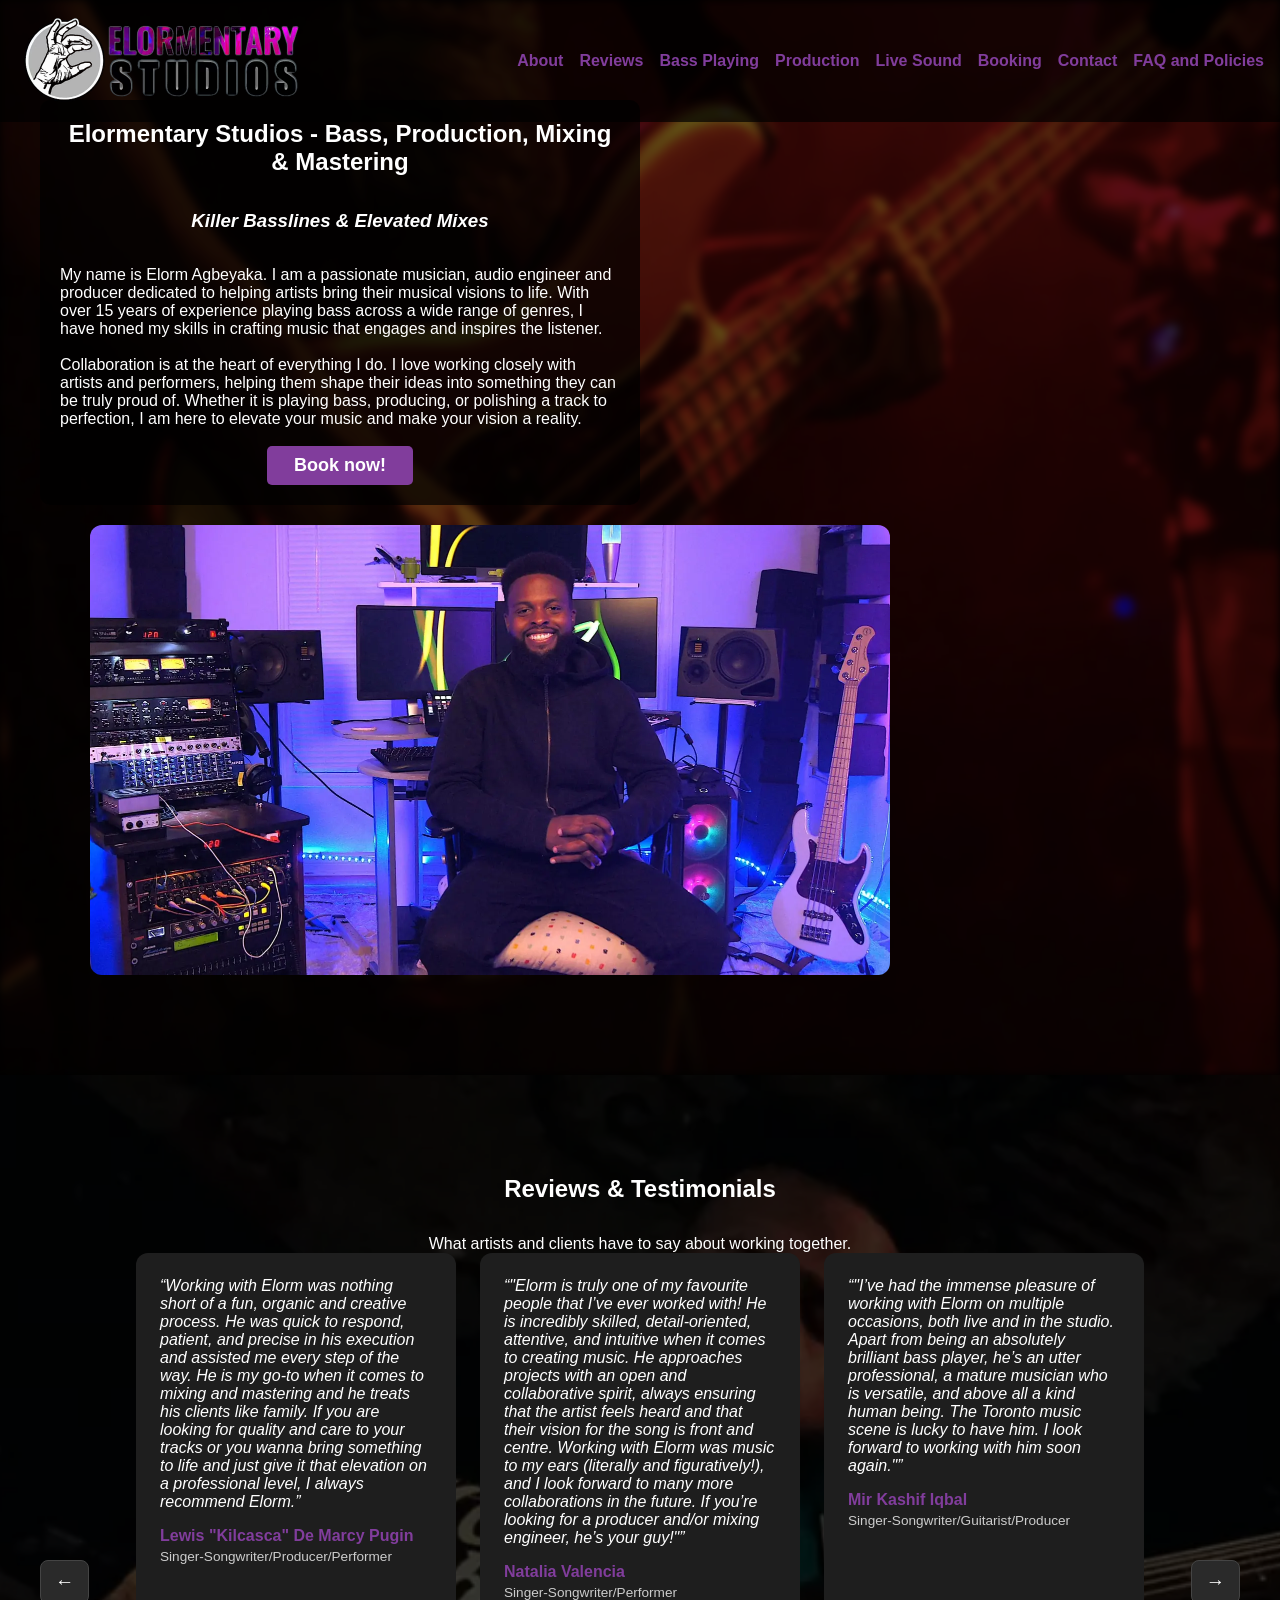
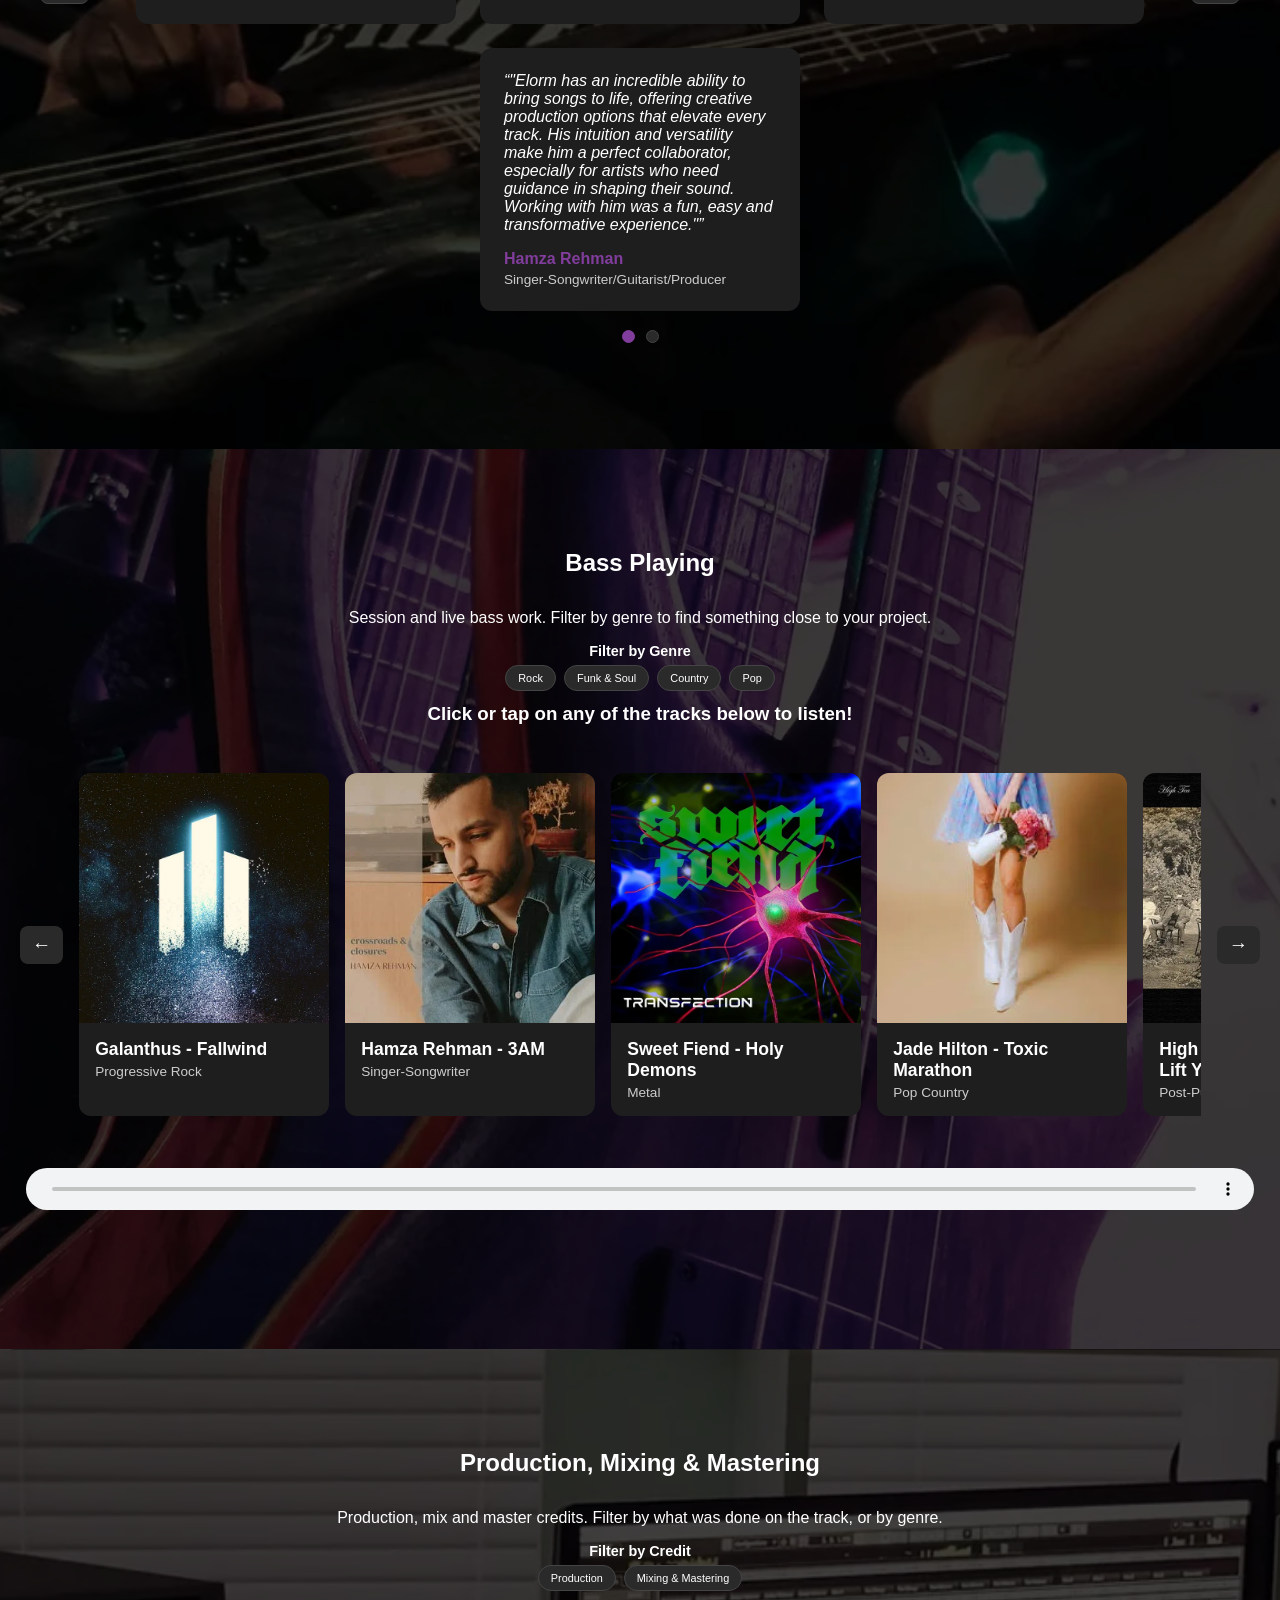
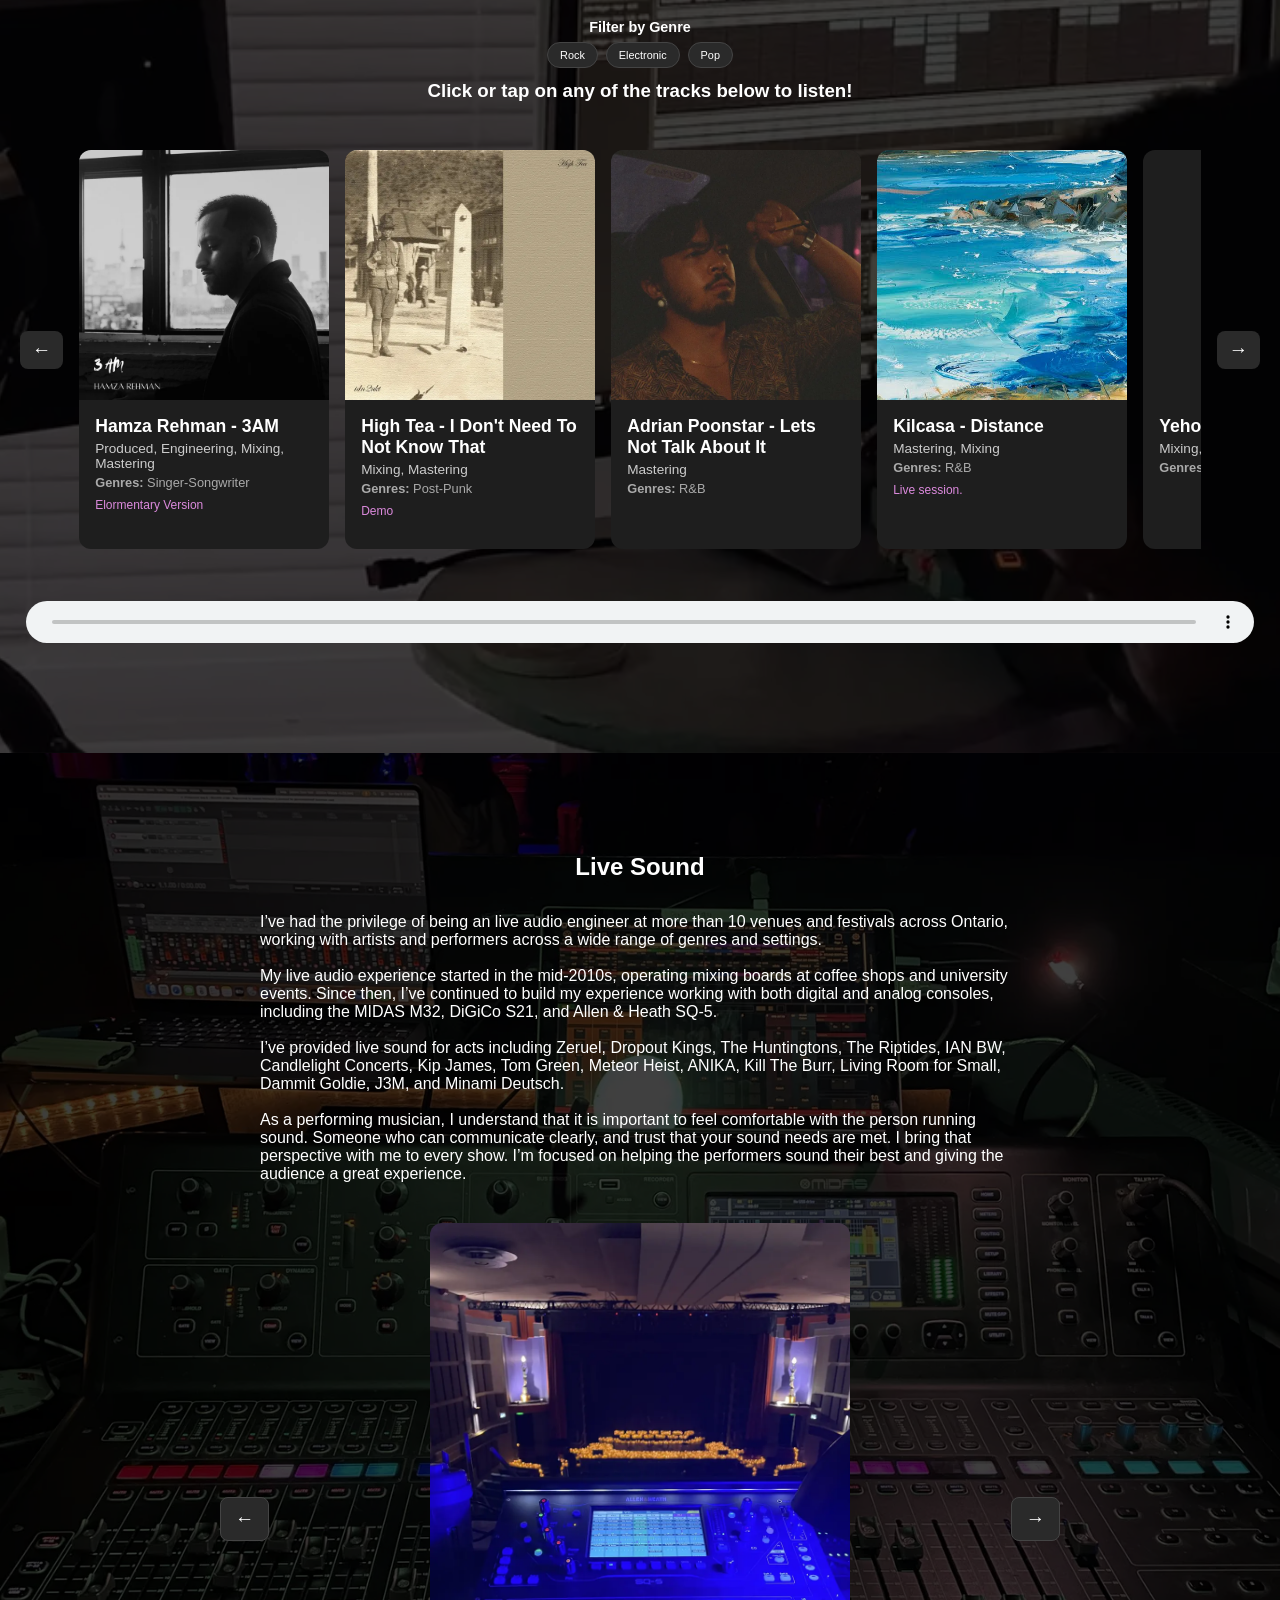
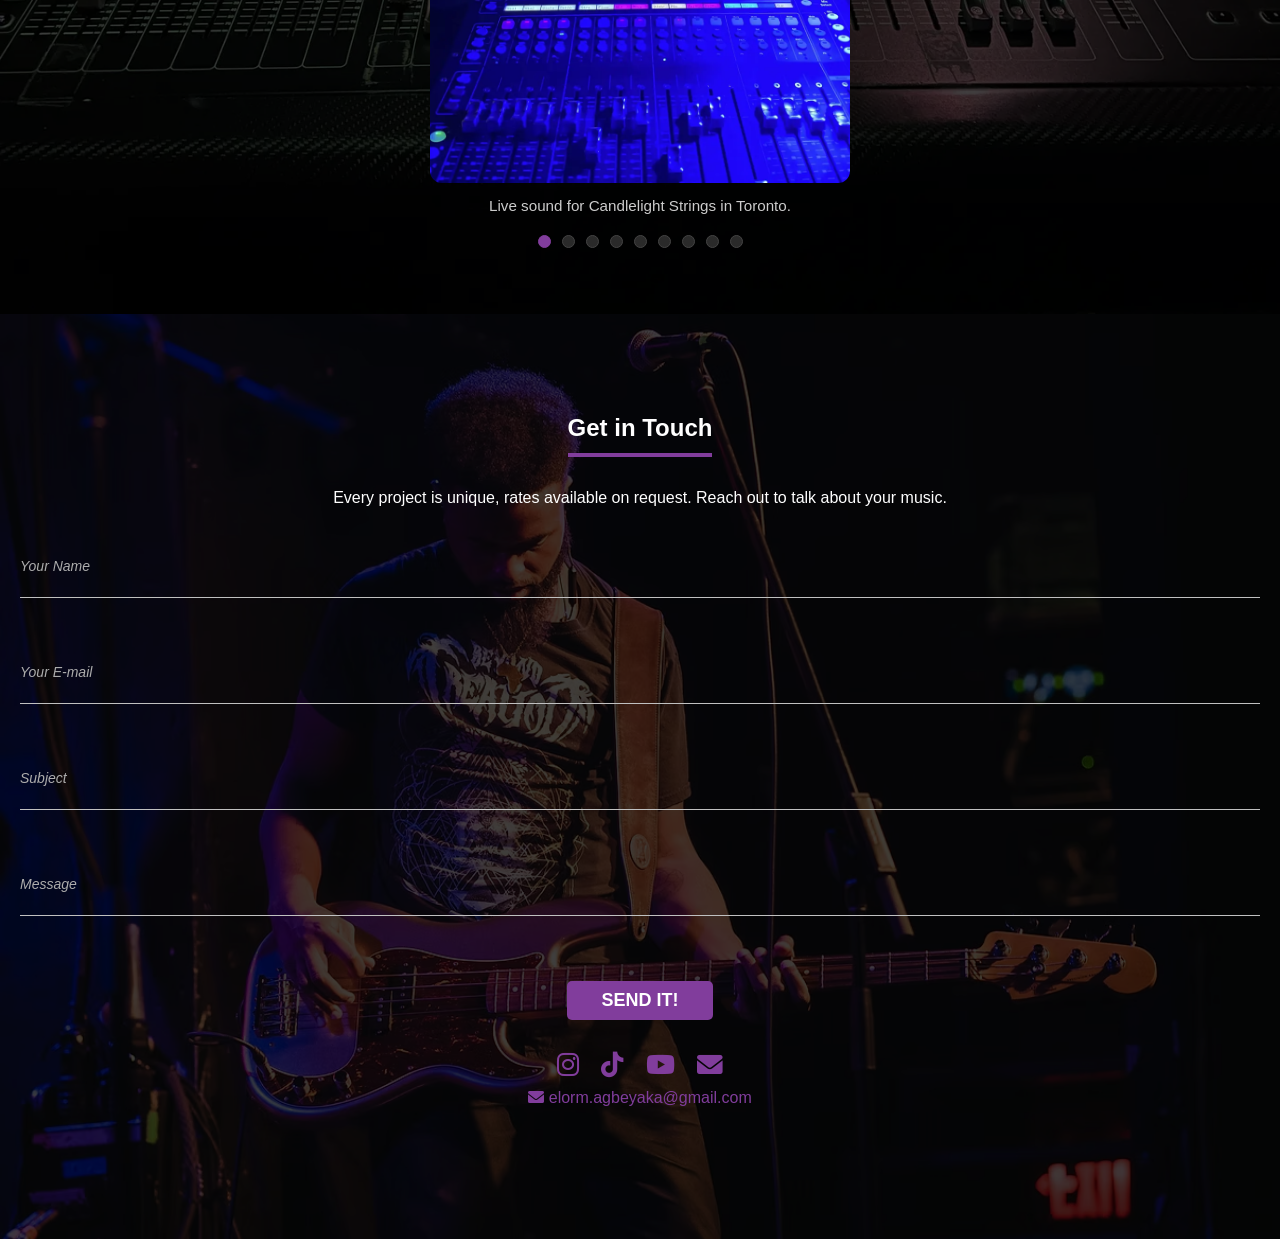
<file: index.html>
<!DOCTYPE html>
<!-- GENERATED FILE — do not edit by hand. Edit _src/content.json or _src/templates/index.html and rebuild with the site editor. -->
<html lang="en">
<head>
  <!-- Google tag (gtag.js) — only downloaded once an analytics id is set in the editor -->
  <script>
    window.dataLayer = window.dataLayer || [];
    function gtag(){dataLayer.push(arguments);}
    (function (id) {
      if (!id) return;
      var s = document.createElement('script');
      s.async = true;
      s.src = 'https://www.googletagmanager.com/gtag/js?id=' + id;
      document.head.appendChild(s);
      gtag('js', new Date());
      gtag('config', id);
    })('');
  </script>
  <meta charset="UTF-8" />
  <meta name="viewport" content="width=device-width, initial-scale=1.0" />
  <title>Elormentary Studios | Bass Player Mixing Mastering Producer</title>
  <meta name="keywords" content="session bassist, bass player, remote bass sessions, music production, mixing, mastering, audio engineering" />
  <meta name="author" content="Elormentary Studios" />
  <link rel="stylesheet" href="style.css" />

  <link rel="icon" type="image/svg+xml" href="img/favicon.svg">
  <link rel="apple-touch-icon" sizes="180x180" href="img/touch.png">
  <!-- Icon font loads without blocking the first paint (media swaps to "all" once fetched) -->
  <link rel="preconnect" href="https://cdnjs.cloudflare.com">
  <link rel="stylesheet" href="https://cdnjs.cloudflare.com/ajax/libs/font-awesome/6.0.0-beta3/css/all.min.css" media="print" onload="this.media='all'"/>
  <noscript><link rel="stylesheet" href="https://cdnjs.cloudflare.com/ajax/libs/font-awesome/6.0.0-beta3/css/all.min.css"/></noscript>

  <script type="application/ld+json">
    {
      "@context": "https://schema.org",
      "@type": "Person",
      "name": "Elormentary Studios",
      "url": "https://elormentary.github.io",
      "image": "",
      "jobTitle": "Session Bassist, Producer & Mixing Engineer",
      "sameAs": [
        "https://elormentary.github.io",
        "https://instagram.com/elormentary",
        "https://www.tiktok.com/@elormentary",
        "https://www.youtube.com/channel/UCXdYWOsve9eDr9uOCWJjUAA",
        "mailto:elorm.agbeyaka@gmail.com"
      ]
    }
  </script>
  <meta name="description" content="Placeholder search description - session bass playing plus production, mixing and mastering services. Replace this in the editor's SEO section (~155 characters works best).">
  <meta property="og:title" content="Elormentary Studios - Session Bass, Production, Mixing & Mastering" />
  <meta property="og:description" content="Session bass playing plus production, mixing and mastering work. Listen to samples and get in touch!" />
  <meta property="og:image" content="" />
  <meta property="og:url" content="https://elormentary.github.io" />
  <meta property="og:type" content="website" />
  <meta name="twitter:card" content="summary_large_image" />
  <meta name="twitter:title" content="Elormentary Studios - Session Bass & Production" />
  <meta name="twitter:description" content="Session bass playing plus production, mixing and mastering work. Hear samples and get in touch." />
  <meta name="twitter:image" content="" />
</head>
<body>
  <header>
    <div class="logo" data-logo-video="img/intro/elormentary_animatedtext_transparent.webm" style="--logo-height: 90px"><img src="img/intro/logo.svg" alt="Elormentary Studios logo"></div>
    <div class="menu-toggle" onclick="toggleMenu()">
      <i class="fas fa-bars"></i>
    </div>
    <nav id="navbar">
      <a href="#about">About</a>
      <a href="#reviews">Reviews</a>
      <a href="#bass">Bass Playing</a>
      <a href="#production">Production</a>
      <a href="#live-sound">Live Sound</a>
      <a href="booking">Booking</a>
      <a href="#contact">Contact</a>
      <a href="faq">FAQ and Policies</a>
    </nav>
  </header>

  <section id="about" class="intro">

    <div class="carousel" data-backdrop="img/intro/IMG_0129.webp"></div>

    <div class="content">
      <h1>Elormentary Studios - Bass, Production, Mixing & Mastering</h1>
      <br>
      <p class="tagline">Killer Basslines & Elevated Mixes</p>
      <br>
      <p>
      My name is Elorm Agbeyaka. I am a passionate musician, audio engineer and producer dedicated to helping artists bring their musical visions to life. With over 15 years of experience playing bass across a wide range of genres, I have honed my skills in crafting music that engages and inspires the listener. 
      </p>
      <br>
      <p>
      Collaboration is at the heart of everything I do. I love working closely with artists and performers, helping them shape their ideas into something they can be truly proud of. Whether it is playing bass, producing, or polishing a track to perfection, I am here to elevate your music and make your vision a reality.
      </p>
      <br>


<button onclick="window.location.href='booking'" class="site-btn"> Book now! </button>
</div>

    <img src="img/intro/headshot.webp" alt="Elormentary Studios headshot" loading="lazy">

  </section>

  <section id="featured-video" data-video-id="">
    <h2>Watch</h2>
    <div class="video-embed">
      <iframe title="Featured video" allow="accelerometer; autoplay; clipboard-write; encrypted-media; gyroscope; picture-in-picture" allowfullscreen></iframe>
    </div>
    <p class="video-caption">Placeholder caption for the featured video.</p>
  </section>


  <section id="reviews" data-backdrop="img/intro/backdropA.webp" data-per-page="6" data-per-page-mobile="2" data-autoplay-seconds="8">
    <h2>Reviews & Testimonials</h2>
    <p style="text-align: center;">What artists and clients have to say about working together.</p>
    <div class="reviews-grid">
      <div class="review-card">
        <p class="review-quote">“Working with Elorm was nothing short of a fun, organic and creative process. He was quick to respond, patient, and precise in his execution and assisted me every step of the way. He is my go-to when it comes to mixing and mastering and he treats his clients like family. If you are looking for quality and care to your tracks or you wanna bring something to life and just give it that elevation on a professional level, I always recommend Elorm.”</p>
        <p class="review-name">Lewis "Kilcasca" De Marcy Pugin</p>
        <p class="review-context">Singer-Songwriter/Producer/Performer</p>
      </div>
      <div class="review-card">
        <p class="review-quote">“"Elorm is truly one of my favourite people that I’ve ever worked with! He is incredibly skilled, detail-oriented, attentive, and intuitive when it comes to creating music. He approaches projects with an open and collaborative spirit, always ensuring that the artist feels heard and that their vision for the song is front and centre. Working with Elorm was music to my ears (literally and figuratively!), and I look forward to many more collaborations in the future. If you’re looking for a producer and/or mixing engineer, he’s your guy!"”</p>
        <p class="review-name">Natalia Valencia</p>
        <p class="review-context">Singer-Songwriter/Performer</p>
      </div>
      <div class="review-card">
        <p class="review-quote">“"I’ve had the immense pleasure of working with Elorm on multiple occasions, both live and in the studio. Apart from being an absolutely brilliant bass player, he’s an utter professional, a mature musician who is versatile, and above all a kind human being. The Toronto music scene is lucky to have him. I look forward to working with him soon again."”</p>
        <p class="review-name">Mir Kashif Iqbal</p>
        <p class="review-context">Singer-Songwriter/Guitarist/Producer</p>
      </div>
      <div class="review-card">
        <p class="review-quote">“"Elorm has an incredible ability to bring songs to life, offering creative production options that elevate every track. His intuition and versatility make him a perfect collaborator, especially for artists who need guidance in shaping their sound. Working with him was a fun, easy and transformative experience."”</p>
        <p class="review-name">Hamza Rehman</p>
        <p class="review-context">Singer-Songwriter/Guitarist/Producer</p>
      </div>
      <div class="review-card">
        <p class="review-quote">“"Elorm is probably one of Ontario's best bassists and all around a really great dude to work with. I've known him for many years and have done both studio recording and live work with him - he is very professional, courteous, and never fails to deliver on quality work. You won't regret it if you hire him for your next project."”</p>
        <p class="review-name">Alex McVittie (Antarctic Studios) </p>
        <p class="review-context">Engineer/Producer/Session Musician</p>
      </div>
      <div class="review-card">
        <p class="review-quote">“"Elorm is the kind of guy who shows up, cares about his craft, and enriches your sound. Having worked with him both in the studio and in live performance settings, I can promise that he delivers!"”</p>
        <p class="review-name">Michael Friedman </p>
        <p class="review-context">Drummer/Engineer/Producer/Coach</p>
      </div>
      <div class="review-card">
        <p class="review-quote">“"Elorm is literally one of the most professional and talented musicians I know! His keen ear as a composer and engineer always add a much needed personal touch to any song or mix. He's been a core part of all the music projects I've taken on in the last few years and will continue to be for years to come!"”</p>
        <p class="review-name">Matthew Leandres (Lattitude) </p>
        <p class="review-context">Singer-Songwriter/Producer/Performer</p>
      </div>
      <div class="review-card">
        <p class="review-quote">“Elorm has been an absolute pleasure to work with. He's professional and collaborative while also being really fun to be around. His ability to listen and meet the needs of a project is very refreshing. Highly recommend!”</p>
        <p class="review-name">Kelseidoscope</p>
        <p class="review-context">Singer-Songwriter/Performer</p>
      </div>
    </div>
  </section>

  <section id="bass" class="player-section" data-backdrop="img/intro/backdropC.webp">
    <h2>Bass Playing</h2>
    <p class="section-blurb">Session and live bass work. Filter by genre to find something close to your project.</p>

    <h3 class="filter-label">Filter by Genre</h3>
    <div class="filter-row genre-buttons"></div>
    <div class="sub-filter-row sub-genre-buttons"></div>

    <div class="filter-row clear-filters-wrapper"
         style="text-align: center; margin-top: 0.5rem; display: none;">
      <button class="clear-filters">Clear Filters</button>
    </div>
    <h3>Click or tap on any of the tracks below to listen!</h3>
    <div class="mobile-track-list"></div>
    <div class="track-nav-wrapper">
      <button class="scroll-btn left" aria-label="Scroll left">←</button>
      <div class="track-grid"></div>
      <button class="scroll-btn right" aria-label="Scroll right">→</button>
    </div>
    <audio class="player" controls style="width: 100%; margin-top: 30px;" controlsList="nodownload" aria-label="Audio player for bass playing tracks"></audio>
  </section>

  <section id="production" class="player-section" data-backdrop="img/intro/backdropB.webp">
    <h2>Production, Mixing & Mastering</h2>
    <p class="section-blurb">Production, mix and master credits. Filter by what was done on the track, or by genre.</p>
    <p class="section-blurb" data-credit="Production" style="display: none;">This is where ideas become reality. I am passionate about helping you bring your music to life. I can assist with songwriting, arrangements, top-lining, and handle every aspect of the recording process. Together we will craft a product that will make you proud, reflect your vision and resonate with your audience.</p>
    <p class="section-blurb" data-credit="Produced" style="display: none;">This is where ideas become reality. I am passionate about helping you bring your music to life. I can assist with songwriting, arrangements, top-lining, and handle every aspect of the recording process. Together we will craft a product that will make you proud, reflect your vision and resonate with your audience.</p>
    <p class="section-blurb" data-credit="Mixing" style="display: none;">I believe that every track has a story, and my job is to help your stories stand out. I bring balance, depth, and clarity to your music, while highlighting the nuances that make it unique. I will make sure every element of your song fits perfectly, delivering the vibes and intentions of your music.</p>
    <p class="section-blurb" data-credit="Mastering" style="display: none;">Mastering is the final step in making your music shine. This is where tracks gain that extra polish, ensuring they sound balanced, clear, and professional on any system. The goal here is to bring out the best in your music, staying true to your artistic intent and sounding commercially competitive. Whether you need a single track or a full album mastered, I focus on achieving loudness, clarity, and cohesion without losing the distinct characteristics of your music.</p>


    <h3 class="filter-label">Filter by Credit</h3>
    <div class="filter-row credit-buttons"></div>
    <div class="sub-filter-row sub-credit-buttons"></div>

    <h3 class="filter-label">Filter by Genre</h3>
    <div class="filter-row genre-buttons"></div>
    <div class="sub-filter-row sub-genre-buttons"></div>

    <div class="filter-row clear-filters-wrapper"
         style="text-align: center; margin-top: 0.5rem; display: none;">
      <button class="clear-filters">Clear Filters</button>
    </div>
    <h3>Click or tap on any of the tracks below to listen!</h3>
    <div class="mobile-track-list"></div>
    <div class="track-nav-wrapper">
      <button class="scroll-btn left" aria-label="Scroll left">←</button>
      <div class="track-grid"></div>
      <button class="scroll-btn right" aria-label="Scroll right">→</button>
    </div>
    <audio class="player" controls style="width: 100%; margin-top: 30px;" controlsList="nodownload" aria-label="Audio player for production, mixing and mastering tracks"></audio>
  </section>

  <section id="live-sound" data-backdrop="img/intro/IMG_5257.webp" data-autoplay-seconds="6">
    <h2>Live Sound</h2>
    <p class="section-blurb">I’ve had the privilege of being an live audio engineer at more than 10 venues and festivals across Ontario, working with artists and performers across a wide range of genres and settings.

My live audio experience started in the mid-2010s, operating mixing boards at coffee shops and university events. Since then, I’ve continued to build my experience working with both digital and analog consoles, including the MIDAS M32, DiGiCo S21, and Allen & Heath SQ-5.

I’ve provided live sound for acts including Zeruel, Dropout Kings, The Huntingtons, The Riptides, IAN BW, Candlelight Concerts, Kip James, Tom Green, Meteor Heist, ANIKA, Kill The Burr, Living Room for Small, Dammit Goldie, J3M, and Minami Deutsch.

As a performing musician, I understand that it is important to feel comfortable with the person running sound. Someone who can communicate clearly, and trust that your sound needs are met. I bring that perspective with me to every show. I’m focused on helping the performers sound their best and giving the audience a great experience.</p>

    <div id="live-video" data-video-id="">
      <div class="video-embed">
        <iframe title="Live performance video" allow="accelerometer; autoplay; clipboard-write; encrypted-media; gyroscope; picture-in-picture" allowfullscreen></iframe>
      </div>
      <p class="video-caption">A live set captured front-of-house.</p>
    </div>

    <div class="venue-carousel">
      <button class="vc-btn prev" aria-label="Previous photo">←</button>
      <div class="vc-viewport">
        <div class="vc-track">
          <figure class="vc-slide">
            <img src="img/live/IMG_4417.heif.webp" alt="Live sound for Candlelight Strings in Toronto." loading="lazy">
            <figcaption>Live sound for Candlelight Strings in Toronto.</figcaption>
          </figure>
          <figure class="vc-slide">
            <img src="img/live/IMG_4777.heif.webp" alt="Live sound for Sneaky Dee's in Toronto." loading="lazy">
            <figcaption>Live sound for Sneaky Dee's in Toronto.</figcaption>
          </figure>
          <figure class="vc-slide">
            <img src="img/live/IMG_5159.heif.webp" alt="Live sound at Supermarket in Toronto." loading="lazy">
            <figcaption>Live sound at Supermarket in Toronto.</figcaption>
          </figure>
          <figure class="vc-slide">
            <img src="img/live/IMG_5179.heif.webp" alt="Live sound at Hard Luck Bar in Toronto." loading="lazy">
            <figcaption>Live sound at Hard Luck Bar in Toronto.</figcaption>
          </figure>
          <figure class="vc-slide">
            <img src="img/live/IMG_5081.webp" alt="Live sound at Kempenfest in Barrie." loading="lazy">
            <figcaption>Live sound at Kempenfest in Barrie.</figcaption>
          </figure>
          <figure class="vc-slide">
            <img src="img/live/IMG_4669.webp" alt="Rehearsal prep for Bree Taylor Band at DC Music in Toronto." loading="lazy">
            <figcaption>Rehearsal prep for Bree Taylor Band at DC Music in Toronto.</figcaption>
          </figure>
          <figure class="vc-slide">
            <img src="img/live/IMG_3419.webp" alt="Live sound for Empire Strips Back at Royal Cinema in Toronto." loading="lazy">
            <figcaption>Live sound for Empire Strips Back at Royal Cinema in Toronto.</figcaption>
          </figure>
          <figure class="vc-slide">
            <img src="img/live/IMG_3184.webp" alt="Live sound for the The Unauthorized Hallmark(ish) Parody Musical at Royal Cinema in Toronto." loading="lazy">
            <figcaption>Live sound for the The Unauthorized Hallmark(ish) Parody Musical at Royal Cinema in Toronto.</figcaption>
          </figure>
          <figure class="vc-slide">
            <img src="img/live/IMG_2946.webp" alt="Live sound at The Ivy in Toronto." loading="lazy">
            <figcaption>Live sound at The Ivy in Toronto.</figcaption>
          </figure>
        </div>
      </div>
      <button class="vc-btn next" aria-label="Next photo">→</button>
    </div>
    <div class="vc-dots"></div>
  </section>

  <section id="contact" data-backdrop="img/intro/backdropD.jpg">
     <div class="section-title">
        <h2>Get in Touch</h2>
        <p>Every project is unique, rates available on request. Reach out to talk about your music.</p>
      </div>
      <form class="contact-form" action="https://formspree.io/f/mwlvrwbk" method="POST">
        <div class="row">
          <div class="col-lg-4">
            <input type="text" placeholder="Your Name" name="name" required>
          </div>
          <div class="col-lg-4">
            <input type="text" placeholder="Your E-mail" name="_replyto" required>
          </div>
          <div class="col-lg-4">
            <input type="text" placeholder="Subject" name="subject" required>
          </div>
          <div class="col-lg-12">
            <input type="text" placeholder="Message" name="msg" required>
            <div class="text-center">
              <button class="site-btn" value="Send">SEND IT!</button>
            </div>
          </div>
        </div>
      </form>
      <div class="ft-contact-widget">
        <p class="contact-links">
          <a href="https://instagram.com/elormentary" target="_blank" rel="noopener" aria-label="Instagram"><i class="fa-brands fa-instagram" aria-hidden="true"></i> </a>
          <a href="https://www.tiktok.com/@elormentary" target="_blank" rel="noopener" aria-label="Tiktok"><i class="fa-brands fa-tiktok" aria-hidden="true"></i> </a>
          <a href="https://www.youtube.com/channel/UCXdYWOsve9eDr9uOCWJjUAA" target="_blank" rel="noopener" aria-label="Youtube"><i class="fa-brands fa-youtube" aria-hidden="true"></i> </a>
          <a href="mailto:elorm.agbeyaka@gmail.com" target="_blank" rel="noopener" aria-label="Email"><i class="fa-solid fa-envelope" aria-hidden="true"></i> </a>
        </p>
        <p><a href="mailto:elorm.agbeyaka@gmail.com"><i class="fa fa-envelope"></i> elorm.agbeyaka@gmail.com</a></p>
      </div>
  </section>

  <script>
    function toggleMenu() {
      const nav = document.getElementById('navbar');
      nav.classList.toggle('active');
    }
  </script>
  <script src="tracks.js" defer></script>
  <script src="script.js" defer></script>
  <script src="logo.js" defer></script>

</body>
</html>
</file>
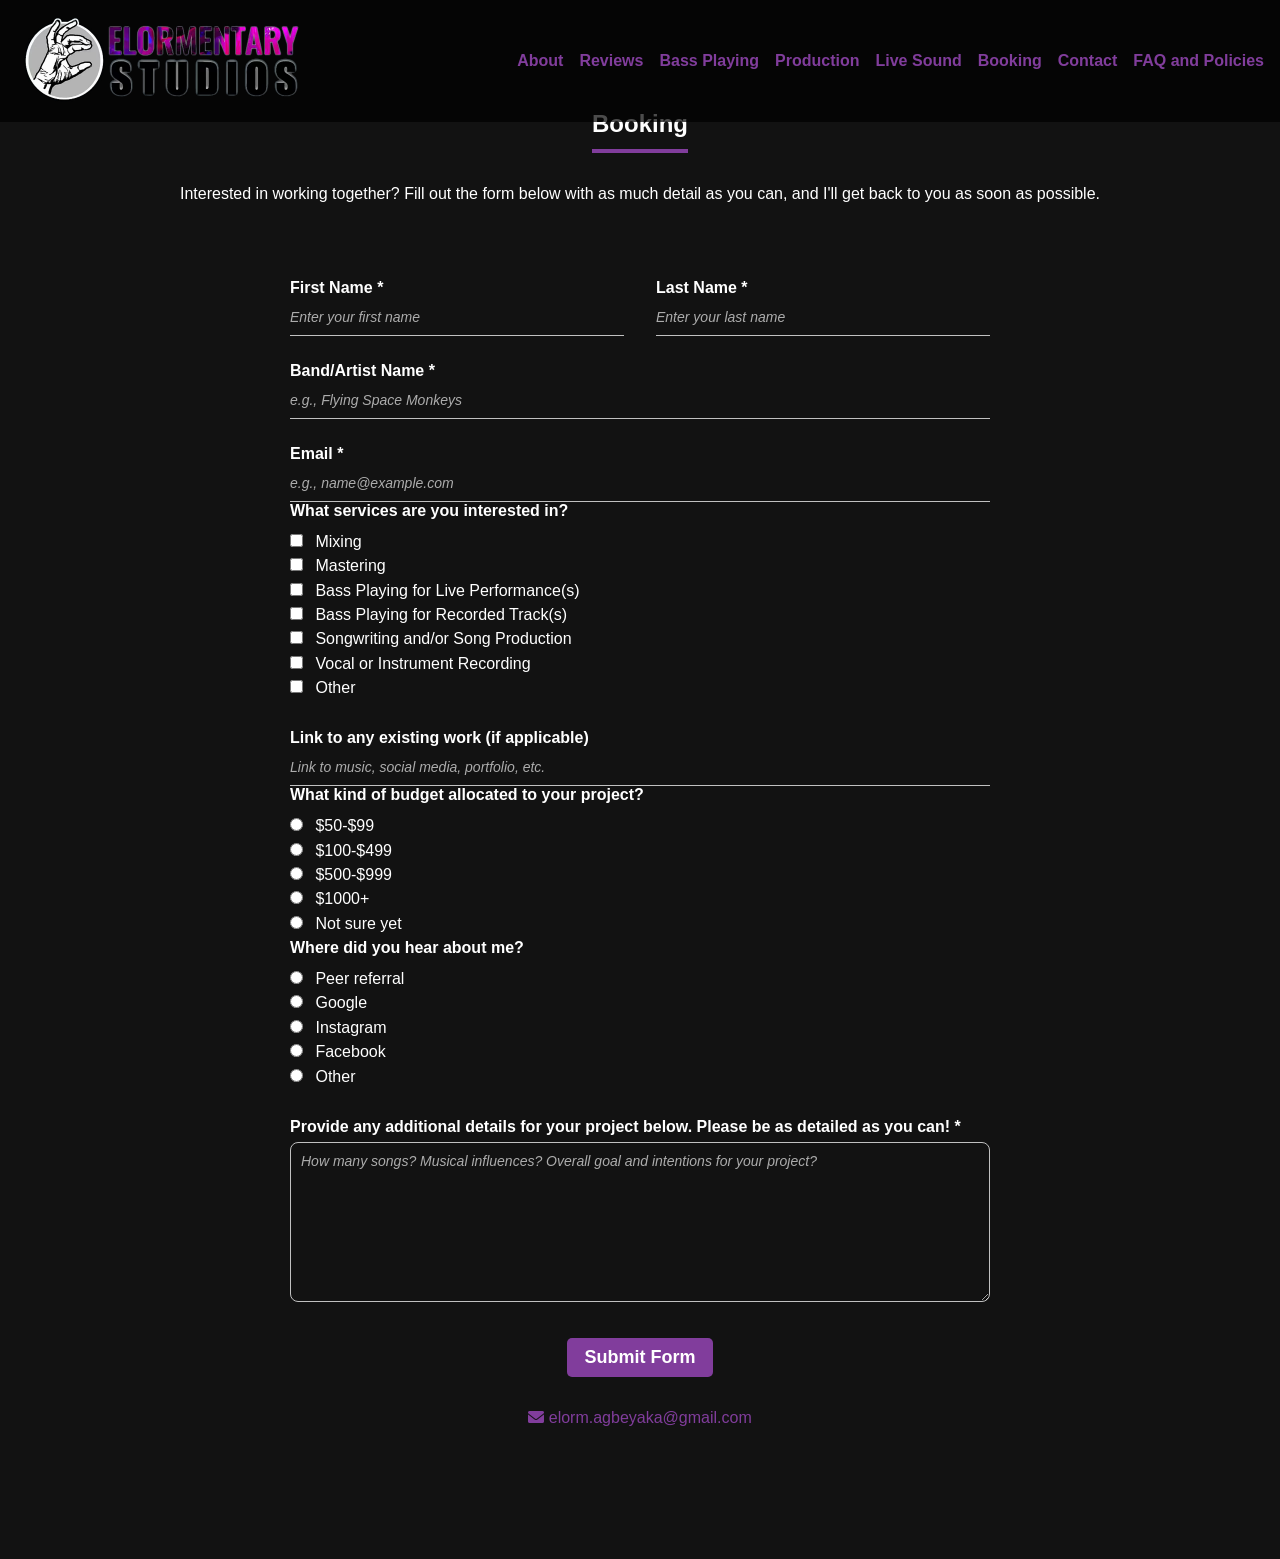
<file: booking.html>
<!DOCTYPE html>
<!-- GENERATED FILE — do not edit by hand. Edit _src/content.json or _src/templates/booking.html and rebuild with the site editor. -->
<html lang="en">
<head>
  <!-- Google tag (gtag.js) — only downloaded once an analytics id is set in the editor -->
  <script>
    window.dataLayer = window.dataLayer || [];
    function gtag(){dataLayer.push(arguments);}
    (function (id) {
      if (!id) return;
      var s = document.createElement('script');
      s.async = true;
      s.src = 'https://www.googletagmanager.com/gtag/js?id=' + id;
      document.head.appendChild(s);
      gtag('js', new Date());
      gtag('config', id);
    })('');
  </script>
  <meta charset="UTF-8" />
  <meta name="viewport" content="width=device-width, initial-scale=1.0" />
  <title>Elormentary Studios | Booking</title>
  <meta name="keywords" content="session bassist, bass player, remote bass sessions, music production, mixing, mastering, audio engineering" />
  <meta name="author" content="Elormentary Studios" />
  <link rel="stylesheet" href="style.css" />

  <link rel="icon" type="image/svg+xml" href="img/favicon.svg">
  <link rel="apple-touch-icon" sizes="180x180" href="img/touch.png">
  <!-- Icon font loads without blocking the first paint (media swaps to "all" once fetched) -->
  <link rel="preconnect" href="https://cdnjs.cloudflare.com">
  <link rel="stylesheet" href="https://cdnjs.cloudflare.com/ajax/libs/font-awesome/6.0.0-beta3/css/all.min.css" media="print" onload="this.media='all'"/>
  <noscript><link rel="stylesheet" href="https://cdnjs.cloudflare.com/ajax/libs/font-awesome/6.0.0-beta3/css/all.min.css"/></noscript>

  <meta name="description" content="Book bass playing, production, mixing or mastering. Tell me about your project and I will get back to you as soon as I can.">

  <meta property="og:title" content="Elormentary Studios - Session Bass, Production, Mixing & Mastering" />
  <meta property="og:description" content="Session bass playing plus production, mixing and mastering work. Listen to samples and get in touch!" />
  <meta property="og:image" content="" />
  <meta property="og:url" content="https://elormentary.github.io" />
  <meta property="og:type" content="website" />
  <meta name="twitter:card" content="summary_large_image" />
  <meta name="twitter:title" content="Elormentary Studios - Session Bass & Production" />
  <meta name="twitter:description" content="Session bass playing plus production, mixing and mastering work. Hear samples and get in touch." />
  <meta name="twitter:image" content="" />
</head>
<body>
  <header>
    <div class="logo" data-logo-video="img/intro/elormentary_animatedtext_transparent.webm" style="--logo-height: 90px"><img src="img/intro/logo.svg" alt="Elormentary Studios logo"></div>
    <div class="menu-toggle" onclick="toggleMenu()">
      <i class="fas fa-bars"></i>
    </div>
    <nav id="navbar">
      <a href="/">About</a>
      <a href="/#reviews">Reviews</a>
      <a href="/#bass">Bass Playing</a>
      <a href="/#production">Production</a>
      <a href="/#live-sound">Live Sound</a>
      <a href="booking">Booking</a>
      <a href="/#contact">Contact</a>
      <a href="faq">FAQ and Policies</a>
    </nav>
  </header>

  <section id="booking">
    <br><br><br>
    <div class="section-title">
      <h2><br><br>Booking</h2>
      <p>Interested in working together? Fill out the form below with as much detail as you can, and I'll get back to you as soon as possible.</p>
    </div>

    <form class="booking-form" action="https://formspree.io/f/mwlvrwbk" method="POST">
      <input type="hidden" name="_subject" value="New booking inquiry — Elormentary Studios">

      <div class="bf-two-col">
        <div>
          <label class="bf-label" for="bf-first">First Name *</label>
          <input type="text" id="bf-first" name="First Name" placeholder="Enter your first name" required>
        </div>
        <div>
          <label class="bf-label" for="bf-last">Last Name *</label>
          <input type="text" id="bf-last" name="Last Name" placeholder="Enter your last name" required>
        </div>
      </div>

      <label class="bf-label" for="bf-band">Band/Artist Name *</label>
      <input type="text" id="bf-band" name="Band/Artist Name" placeholder="e.g., Flying Space Monkeys" required>

      <label class="bf-label" for="bf-email">Email *</label>
      <input type="email" id="bf-email" name="_replyto" placeholder="e.g., name@example.com" required>

      <fieldset class="bf-group">
        <legend class="bf-label">What services are you interested in?</legend>
        <label class="bf-choice"><input type="checkbox" name="Services" value="Mixing"> Mixing</label>
        <label class="bf-choice"><input type="checkbox" name="Services" value="Mastering"> Mastering</label>
        <label class="bf-choice"><input type="checkbox" name="Services" value="Bass Playing for Live Performance(s)"> Bass Playing for Live Performance(s)</label>
        <label class="bf-choice"><input type="checkbox" name="Services" value="Bass Playing for Recorded Track(s)"> Bass Playing for Recorded Track(s)</label>
        <label class="bf-choice"><input type="checkbox" name="Services" value="Songwriting and/or Song Production"> Songwriting and/or Song Production</label>
        <label class="bf-choice"><input type="checkbox" name="Services" value="Vocal or Instrument Recording"> Vocal or Instrument Recording</label>
        <label class="bf-choice"><input type="checkbox" name="Services" value="Other"> Other</label>
      </fieldset>

      <label class="bf-label" for="bf-link">Link to any existing work (if applicable)</label>
      <input type="text" id="bf-link" name="Link to existing work" placeholder="Link to music, social media, portfolio, etc.">

      <fieldset class="bf-group">
        <legend class="bf-label">What kind of budget allocated to your project?</legend>
        <label class="bf-choice"><input type="radio" name="Budget" value="$50-$99"> $50-$99</label>
        <label class="bf-choice"><input type="radio" name="Budget" value="$100-$499"> $100-$499</label>
        <label class="bf-choice"><input type="radio" name="Budget" value="$500-$999"> $500-$999</label>
        <label class="bf-choice"><input type="radio" name="Budget" value="$1000+"> $1000+</label>
        <label class="bf-choice"><input type="radio" name="Budget" value="Not sure yet"> Not sure yet</label>
      </fieldset>

      <fieldset class="bf-group">
        <legend class="bf-label">Where did you hear about me?</legend>
        <label class="bf-choice"><input type="radio" name="Heard about me via" value="Peer referral"> Peer referral</label>
        <label class="bf-choice"><input type="radio" name="Heard about me via" value="Google"> Google</label>
        <label class="bf-choice"><input type="radio" name="Heard about me via" value="Instagram"> Instagram</label>
        <label class="bf-choice"><input type="radio" name="Heard about me via" value="Facebook"> Facebook</label>
        <label class="bf-choice"><input type="radio" name="Heard about me via" value="Other"> Other</label>
      </fieldset>

      <label class="bf-label" for="bf-details">Provide any additional details for your project below. Please be as detailed as you can! *</label>
      <textarea id="bf-details" name="Project details" placeholder="How many songs? Musical influences? Overall goal and intentions for your project?" required></textarea>

      <div class="text-center" style="margin-top: 2rem;">
        <button class="site-btn" type="submit">Submit Form</button>
      </div>
    </form>

    <div class="ft-contact-widget">
      <p><a href="mailto:elorm.agbeyaka@gmail.com"><i class="fa fa-envelope"></i> elorm.agbeyaka@gmail.com</a></p>
    </div>
  </section>

  <script>
    function toggleMenu() {
      const nav = document.getElementById('navbar');
      nav.classList.toggle('active');
    }
  </script>
  <script src="logo.js" defer></script>

</body>
</html>
</file>
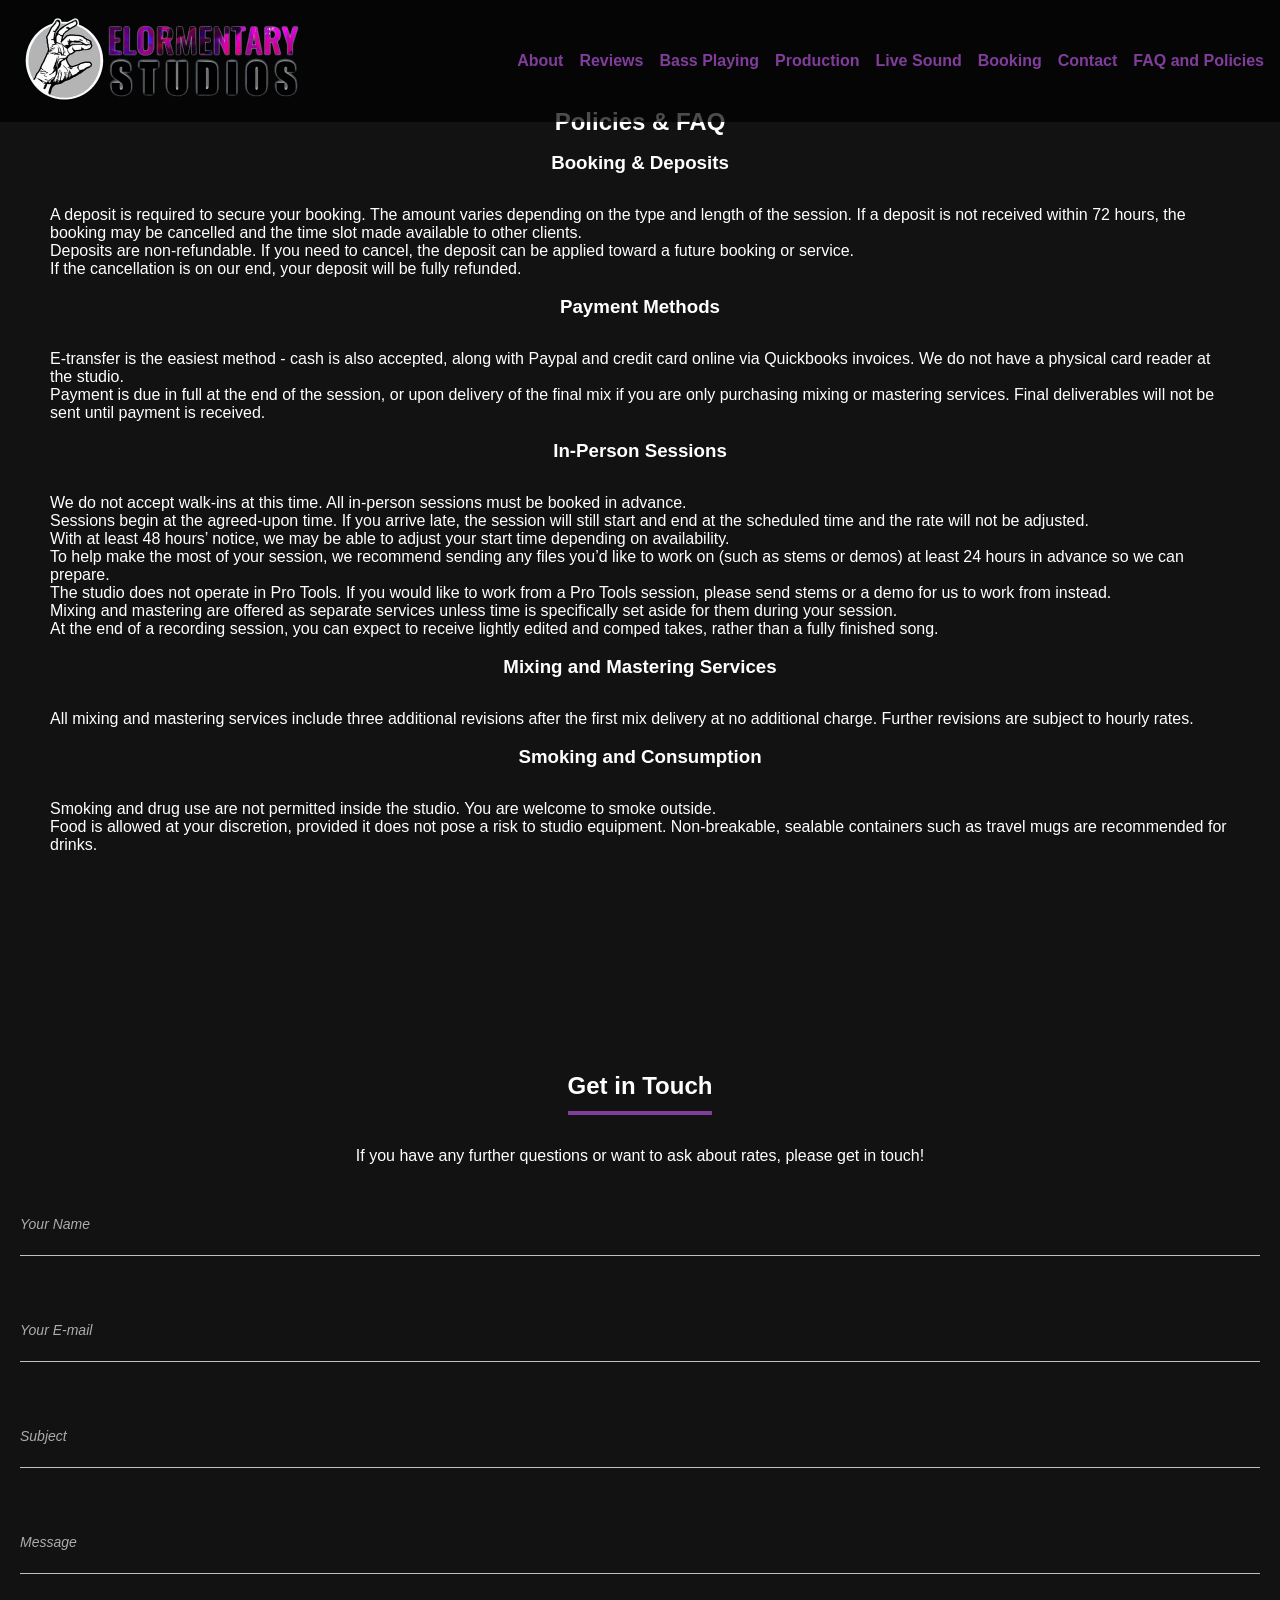
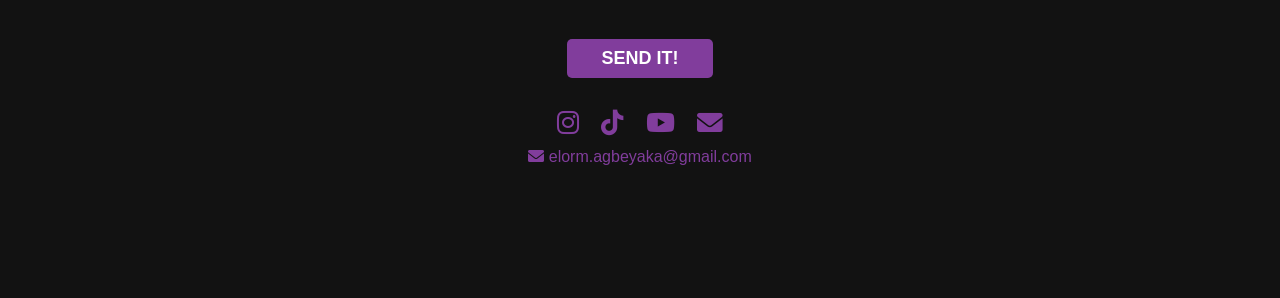
<file: faq.html>
<!DOCTYPE html>
<!-- GENERATED FILE — do not edit by hand. Edit _src/content.json or _src/templates/faq.html and rebuild with the site editor. -->
<html lang="en">
<head>
  <!-- Google tag (gtag.js) — only downloaded once an analytics id is set in the editor -->
  <script>
    window.dataLayer = window.dataLayer || [];
    function gtag(){dataLayer.push(arguments);}
    (function (id) {
      if (!id) return;
      var s = document.createElement('script');
      s.async = true;
      s.src = 'https://www.googletagmanager.com/gtag/js?id=' + id;
      document.head.appendChild(s);
      gtag('js', new Date());
      gtag('config', id);
    })('');
  </script>
  <meta charset="UTF-8" />
  <meta name="viewport" content="width=device-width, initial-scale=1.0" />
  <title>Elormentary Studios | FAQ & Policies</title>
  <meta name="keywords" content="session bassist, bass player, remote bass sessions, music production, mixing, mastering, audio engineering" />
  <meta name="author" content="Elormentary Studios" />
  <link rel="stylesheet" href="style.css" />

  <link rel="icon" type="image/svg+xml" href="img/favicon.svg">
  <link rel="apple-touch-icon" sizes="180x180" href="img/touch.png">
  <!-- Icon font loads without blocking the first paint (media swaps to "all" once fetched) -->
  <link rel="preconnect" href="https://cdnjs.cloudflare.com">
  <link rel="stylesheet" href="https://cdnjs.cloudflare.com/ajax/libs/font-awesome/6.0.0-beta3/css/all.min.css" media="print" onload="this.media='all'"/>
  <noscript><link rel="stylesheet" href="https://cdnjs.cloudflare.com/ajax/libs/font-awesome/6.0.0-beta3/css/all.min.css"/></noscript>

  <script type="application/ld+json">
    {
      "@context": "https://schema.org",
      "@type": "Person",
      "name": "Elormentary Studios",
      "url": "https://elormentary.github.io",
      "jobTitle": "Session Bassist, Producer & Mixing Engineer",
      "sameAs": [
        "https://elormentary.github.io",
        "https://instagram.com/elormentary",
        "https://www.tiktok.com/@elormentary",
        "https://www.youtube.com/channel/UCXdYWOsve9eDr9uOCWJjUAA",
        "mailto:elorm.agbeyaka@gmail.com"
      ]
    }
  </script>
  <meta name="description" content="Placeholder FAQ page description - booking, payment, revisions, and delivery policies for sessions and mixing work.">

  <meta property="og:title" content="Elormentary Studios - Session Bass, Production, Mixing & Mastering" />
  <meta property="og:description" content="Session bass playing plus production, mixing and mastering work. Listen to samples and get in touch!" />
  <meta property="og:image" content="" />
  <meta property="og:url" content="https://elormentary.github.io" />
  <meta property="og:type" content="website" />
  <meta name="twitter:card" content="summary_large_image" />
  <meta name="twitter:title" content="Elormentary Studios - Session Bass & Production" />
  <meta name="twitter:description" content="Session bass playing plus production, mixing and mastering work. Hear samples and get in touch." />
  <meta name="twitter:image" content="" />
</head>
<body>
  <header>
    <div class="logo" data-logo-video="img/intro/elormentary_animatedtext_transparent.webm" style="--logo-height: 90px"><img src="img/intro/logo.svg" alt="Elormentary Studios logo"></div>
    <div class="menu-toggle" onclick="toggleMenu()">
      <i class="fas fa-bars"></i>
    </div>
    <nav id="navbar">
      <a href="/">About</a>
      <a href="/#reviews">Reviews</a>
      <a href="/#bass">Bass Playing</a>
      <a href="/#production">Production</a>
      <a href="/#live-sound">Live Sound</a>
      <a href="booking">Booking</a>
      <a href="/#contact">Contact</a>
      <a href="faq">FAQ and Policies</a>
    </nav>
  </header>

  <section id="faq-policies" style="padding-left: 50px; padding-right: 50px;">
    <br><br><br><br><br><br>

    <h2 style="text-align: center; margin-bottom: 1rem;">Policies & FAQ</h2>

    <h3>Booking & Deposits</h3>
    <p>
    A deposit is required to secure your booking. The amount varies depending on the type and length of the session. If a deposit is not received within 72 hours, the booking may be cancelled and the time slot made available to other clients. 
<br>
Deposits are non-refundable. If you need to cancel, the deposit can be applied toward a future booking or service.
<br>
If the cancellation is on our end, your deposit will be fully refunded. 
    </p>
    <br>

    <h3>Payment Methods</h3>
    <p>
     E-transfer is the easiest method - cash is also accepted, along with Paypal and credit card online via Quickbooks invoices. We do not have a physical card reader at the studio. <br>
Payment is due in full at the end of the session, or upon delivery of the final mix if you are only purchasing mixing or mastering services. Final deliverables will not be sent until payment is received.


    </p>
    <br>

    <h3>In-Person Sessions</h3>
    <p>
     We do not accept walk-ins at this time. All in-person sessions must be booked in advance. <br>
 Sessions begin at the agreed-upon time. If you arrive late, the session will still start and end at the scheduled time and the rate will not be adjusted.  <br>
 With at least 48 hours’ notice, we may be able to adjust your start time depending on availability.  <br>
 To help make the most of your session, we recommend sending any files you’d like to work on (such as stems or demos) at least 24 hours in advance so we can prepare.  <br>
 The studio does not operate in Pro Tools. If you would like to work from a Pro Tools session, please send stems or a demo for us to work from instead.  <br>
 Mixing and mastering are offered as separate services unless time is specifically set aside for them during your session. <br>
 At the end of a recording session, you can expect to receive lightly edited and comped takes, rather than a fully finished song.  <br>

    </p>
    <br>

    <h3>Mixing and Mastering Services</h3>
    <p>
     All mixing and mastering services include three additional revisions after the first mix delivery at no additional charge. Further revisions are subject to hourly rates. 
    </p>
    <br>

    <h3>Smoking and Consumption</h3>
    <p>
     Smoking and drug use are not permitted inside the studio. You are welcome to smoke outside. <br>
 Food is allowed at your discretion, provided it does not pose a risk to studio equipment. Non-breakable, sealable containers such as travel mugs are recommended for drinks. 
    </p>
    <br>


  </section>

  <section id="contact">
     <div class="section-title">
        <h2>Get in Touch</h2>
        <p>If you have any further questions or want to ask about rates, please get in touch!</p>
      </div>
      <form class="contact-form" action="https://formspree.io/f/mwlvrwbk" method="POST">
        <div class="row">
          <div class="col-lg-4">
            <input type="text" placeholder="Your Name" name="name" required>
          </div>
          <div class="col-lg-4">
            <input type="text" placeholder="Your E-mail" name="_replyto" required>
          </div>
          <div class="col-lg-4">
            <input type="text" placeholder="Subject" name="subject" required>
          </div>
          <div class="col-lg-12">
            <input type="text" placeholder="Message" name="msg" required>
            <div class="text-center">
              <button class="site-btn" value="Send">SEND IT!</button>
            </div>
          </div>
        </div>
      </form>
      <div class="ft-contact-widget">
        <p class="contact-links">
          <a href="https://instagram.com/elormentary" target="_blank" rel="noopener" aria-label="Instagram"><i class="fa-brands fa-instagram" aria-hidden="true"></i> </a>
          <a href="https://www.tiktok.com/@elormentary" target="_blank" rel="noopener" aria-label="Tiktok"><i class="fa-brands fa-tiktok" aria-hidden="true"></i> </a>
          <a href="https://www.youtube.com/channel/UCXdYWOsve9eDr9uOCWJjUAA" target="_blank" rel="noopener" aria-label="Youtube"><i class="fa-brands fa-youtube" aria-hidden="true"></i> </a>
          <a href="mailto:elorm.agbeyaka@gmail.com" target="_blank" rel="noopener" aria-label="Email"><i class="fa-solid fa-envelope" aria-hidden="true"></i> </a>
        </p>
        <p><a href="mailto:elorm.agbeyaka@gmail.com"><i class="fa fa-envelope"></i> elorm.agbeyaka@gmail.com</a></p>
      </div>
  </section>

  <script>
    function toggleMenu() {
      const nav = document.getElementById('navbar');
      nav.classList.toggle('active');
    }
  </script>
  <script src="logo.js" defer></script>

</body>
</html>
</file>
<file: style.css>
/* ============================================================
   Brand colours — edited by the site editor's Colours tab.
   Every colour on the site references one of these variables.
   ============================================================ */
:root {
  --accent: #813d9c;            /* brand colour: links, buttons, highlights */
  --accent-soft: #dc8add;     /* brand colour w/ transparency: glows, visited links */
  --accent-active: #dc8add;     /* active filter button fill */
  --accent-contrast: #ffffff;   /* text on brand-coloured buttons */
  --page-bg: #121212;           /* page background */
  --backdrop: #000000;          /* hero & mobile playlist background */
  --card-bg: #1e1e1e;           /* track & review card background */
  --button-bg: #2a2a2a;         /* button background */
  --button-border: #444444;     /* button border & hover */
  --tooltip-bg: #333333;        /* tooltip background */
  --playing-bg: #171a1a;        /* now-playing row background (mobile) */
  --overlay: rgba(0, 0, 0, 0.7);        /* header & hero text overlay */
  --overlay-strong: rgba(0, 0, 0, 0.9); /* mobile menu overlay */
  --text: #ffffff;              /* main text */
  --text-muted: #cccccc;        /* secondary text (track credits) */
  --text-subtle: #aaaaaa;       /* tertiary text (track genres) */
  --form-line: #c0c0c0;         /* contact form underline */
  --form-placeholder: #acacac;  /* contact form placeholder text */
  --row-line: #e0e0e0;          /* mobile playlist dividers */
  --danger: #dc8add;            /* disclaimer text */
  --danger-strong: #9141ac;     /* disclaimer text (mobile) */
  --section-overlay-darken: 0.5;   /* 0 = no darken, 1 = fully black */
  --section-overlay-blur: 0px;     /* blur radius on the backdrop image */
  --section-overlay-brightness: 0.5; /* 1 = normal, <1 dims, >1 brightens */
}

* { margin: 0; padding: 0; box-sizing: border-box; }

body {
  font-family: 'Segoe UI', sans-serif;
  scroll-behavior: smooth;
  background: var(--page-bg);
  color: var(--text);
  margin: 0;
}

main, #app {
  max-width: 1000px;
  margin: 0 auto;
  padding: 2rem;
  display: flex;
  flex-direction: column;
  align-items: center;
}

h1, h2, h3, h4 {
  text-align: center;
  margin-bottom: 2rem;
}

/* Section blurbs — script.js swaps .section-blurb variants per credit filter */
.section-blurb {
  text-align: center;
}

/* Hero tagline under the main heading */
.tagline {
  font-size: 1.17em;
  font-weight: bold;
  font-style: italic;
  text-align: center;
  margin-bottom: 1rem;
}

/* "Filter by …" labels inside the player sections */
.player-section .filter-label {
  margin-bottom: 0.4rem;
  margin-top: 1rem;
  text-align: center;
  font-size: 0.9rem;
}

/* Broad categories in horizontal scroll row */
.filter-row {
  display: flex;
  overflow-x: auto;
  white-space: nowrap;
  gap: 8px;
  padding-bottom: 6px;
  scrollbar-width: none;       /* Firefox */
  justify-content: center;
}
.filter-row::-webkit-scrollbar {
  display: none;               /* Chrome */
}

.filter-row button {
  flex: 0 0 auto;
}

/* Subcategory rows behave normally */
.sub-filter-row {
  display: flex;
  flex-wrap: wrap;
  justify-content: center;
  gap: 8px;
  margin-top: 0.4rem;
}

/* Buttons */
.filter-row button,
.sub-filter-row button {
  background: var(--button-bg);
  color: var(--text);
  border: 1px solid var(--button-border);
  padding: 6px 12px;
  border-radius: 14px;
  font-size: 0.68rem;
  cursor: pointer;
  transition: transform 0.1s ease;
}

.filter-row button.active,
.sub-filter-row button.active {
  background: var(--accent-active);
  border-color: var(--accent);
}

.track {
  background: var(--card-bg);
  border-radius: 12px;
  overflow: hidden;
  cursor: pointer;
  transition: transform 0.2s ease;
  position: relative;
  max-width: 800px;
  width: 250px;
  scroll-snap-align: start;
  align-items: flex-start;
  flex: 0 0 auto;
}

.track-grid {
  display: flex;
  flex-direction: row;
  overflow-x: auto;
  overflow-y: hidden;
  flex-wrap: nowrap;
  scroll-snap-type: x mandatory;
  gap: 1rem;
  padding: 1rem 0;
  scroll-behavior: smooth;
}

.track:hover {
  transform: scale(1.02);
}

.track img {
  width: 100%;
  aspect-ratio: 1 / 1;
  display: block;
  object-fit: cover;
  flex-shrink: 0;
}

.track-details {
  padding: 1rem;
}

.track-title {
  font-size: 1.1rem;
  font-weight: bold;
  margin-bottom: 0.25rem;
}

.track-credits {
  font-size: 0.85rem;
  color: var(--text-muted);
}

.track-disclaimer {
  font-size: 0.75rem;
  color: var(--danger);
  margin-top: 0.5rem;
}

.track-genres {
  font-size: 0.8rem;
  color: var(--text-subtle);
  margin-top: 0.25rem;
}

.track.playing {
  border: 2px solid var(--accent) !important;
  box-shadow: 0 0 10px var(--accent-soft);
}

@media (max-width: 600px) {
  .track {
    flex-direction: column;
    align-items: center;
    text-align: center;
  }

  .track img {
    max-width: 100%;
  }

  .track-details {
    width: 100%;
  }
}

.ft-contact-widget {
  padding: 2em;
  text-align: center;
  color: var(--accent-soft)
}

/* Flexible row of contact/social icon links (edited in the Contact tab) */
.ft-contact-widget .contact-links {
  display: flex;
  flex-wrap: wrap;
  justify-content: center;
  align-items: center;
  gap: 0.5rem 1.4rem;
  margin-bottom: 0.75rem;
}

.ft-contact-widget .contact-links a {
  display: inline-flex;
  align-items: center;
  gap: 0.4rem;
}

.ft-contact-widget .contact-links a i {
  font-size: 1.6rem;
}

header {
  position: fixed;
  width: 100%;
  background: var(--overlay);
  color: var(--text);
  z-index: 1000;
  padding: 1rem;
  display: flex;
  justify-content: space-between;
  align-items: center;
}

header .logo img,
header .logo video {
  height: var(--logo-height, 40px);
  width: auto;
  display: block;
}

/* On small screens, cap the logo width so a tall/wide logo (e.g. an animated
   text video) can't crowd out the header or overflow the screen — it scales
   down proportionally, staying within its set height. */
@media (max-width: 768px) {
  header .logo img,
  header .logo video {
    height: auto;
    width: auto;
    max-height: var(--logo-height, 40px);
    max-width: 60vw;
  }
}

nav {
  display: flex;
  gap: 1rem;
}
nav a {
  color: var(--text);
  text-decoration: none;
  font-weight: bold;
}
.menu-toggle { display: none; cursor: pointer; }
.menu-toggle i { font-size: 1.5rem; }

@media (max-width: 768px) {
  nav {
    display: none;
    flex-direction: column;
    background: var(--overlay-strong);
    position: absolute;
    top: 60px;
    right: 10px;
    padding: 1rem;
    border-radius: 5px;
  }
  nav.active { display: flex; }
  .menu-toggle { display: block; }
}

section { 
  padding: 100px 20px; 
  min-height: 100vh; 
  position: relative;   /* anchor the backdrop layer */
  overflow: hidden;     /* clip blur bleed at edges */
  background-size: cover;
  background-position: center;
}

section:first-of-type {
  padding-top: 0px;
}

/* The image itself — separate layer so filters don't affect text */
section.has-backdrop::before {
  content: "";
  position: absolute;
  inset: 0;
  background-image: var(--section-bg-image);
  background-size: cover;
  background-position: center;
  filter: brightness(var(--section-overlay-brightness)) blur(var(--section-overlay-blur));
  z-index: 0;
}


/* Darken/legibility scrim on top of the image, under the content */
section.has-backdrop::after {
  content: "";
  position: absolute;
  inset: 0;
  background: rgba(0, 0, 0, var(--section-overlay-darken));
  z-index: 0;
}

/* Make sure real content sits above both layers */
section.has-backdrop > * {
  position: relative;
  z-index: 1;
}

.intro {
  display: flex;
  align-items: center;
  justify-content: space-between;
  color: var(--text);
  position: relative;
  background: var(--backdrop);
  overflow: hidden;
  gap: 20px;
  padding: 100px 40px;
  flex-wrap: wrap;
}
.intro .carousel {
  position: absolute;
  top: 0; left: 0;
  width: 100%; height: 100%;
  z-index: 0;
  background-size: cover;
  background-position: center;
  filter: brightness(0.4) blur(4px);
}
.intro .content {
  margin-top: 100px;
  position: relative;
  z-index: 1;
  max-width: 600px;
  background: var(--overlay);
  padding: 20px;
  border-radius: 10px;
}
.intro img {
  max-width: 800px;
  border-radius: 12px;
  z-index: 100;
  position: relative;
  margin-left: 50px;
}
.content h1 { margin-bottom: 1rem; }

@media (max-width: 768px) {
  .intro {
    flex-direction: column;
    align-items: center;
    text-align: center;
  }

  .intro img {
    margin: 20px 0 0;
    max-width: 80%;
  }

  .intro .content {
    margin-top: 100px;
    text-align: center;
  }
}

/* ============================================================
   Featured video (hidden by script.js until a video id is set)
   ============================================================ */
#featured-video {
  min-height: auto;
  padding-bottom: 40px;
}

.video-embed {
  position: relative;
  width: 100%;
  max-width: 840px;
  margin: 0 auto;
  aspect-ratio: 16 / 9;
}

.video-embed iframe {
  position: absolute;
  inset: 0;
  width: 100%;
  height: 100%;
  border: 0;
  border-radius: 12px;
}

.video-caption {
  text-align: center;
  margin-top: 1rem;
  color: var(--text-muted);
}

/* ============================================================
   Live Sound — optional performance video + venue carousel
   ============================================================ */
#live-sound {
  min-height: auto;
  padding-bottom: 60px;
}

/* Preserve the paragraph breaks typed into the Live Sound blurb */
#live-sound .section-blurb {
  white-space: pre-line;
  max-width: 760px;
  margin: 0 auto 2.5rem;
  text-align: left;
}

#live-video {
  max-width: 840px;
  margin: 0 auto 2.5rem;
}

.venue-carousel {
  position: relative;
  max-width: 840px;
  width: 100%;
  margin: 0 auto;
  display: flex;
  align-items: center;
  gap: 1rem;
}

.vc-viewport {
  flex: 1;
  min-width: 0;
  overflow: hidden;
  border-radius: 12px;
}

.vc-track {
  display: flex;
  transition: transform 0.4s ease;
}

.vc-slide {
  min-width: 100%;
  box-sizing: border-box;
  display: flex;
  flex-direction: column;
  align-items: center;
  justify-content: flex-start;
}

.vc-slide img {
  max-width: 100%;
  max-height: 560px;
  width: auto;
  height: auto;
  display: block;
  border-radius: 12px;
}

.vc-slide figcaption {
  text-align: center;
  color: var(--text-muted);
  font-size: 0.95rem;
  margin-top: 0.85rem;
  min-height: 1.2rem;
}

.vc-btn {
  flex: 0 0 auto;
  background: var(--button-bg);
  color: var(--text);
  border: 1px solid var(--button-border);
  padding: 10px 14px;
  font-size: 1.2rem;
  border-radius: 8px;
  cursor: pointer;
  z-index: 2;
}

.vc-btn:hover {
  background: var(--button-border);
}

.vc-dots {
  display: flex;
  justify-content: center;
  margin-top: calc(1.25rem - 6px);
}

/* The button is a 24px tap target; the visible 11px dot is its ::before */
.vc-dot {
  width: 24px;
  height: 24px;
  padding: 0;
  border: 0;
  background: transparent;
  cursor: pointer;
  display: flex;
  align-items: center;
  justify-content: center;
}

.vc-dot::before {
  content: "";
  width: 11px;
  height: 11px;
  border-radius: 50%;
  border: 1px solid var(--button-border);
  background: var(--button-bg);
}

.vc-dot.active::before {
  background: var(--accent);
  border-color: var(--accent);
}

@media (max-width: 768px) {
  .vc-slide img { max-height: 360px; }
  .vc-btn { padding: 8px 10px; font-size: 1rem; }
}

/* ============================================================
   Reviews
   ============================================================ */
.reviews-grid {
  display: flex;
  flex-wrap: wrap;
  justify-content: center;
  gap: 1.5rem;
  max-width: 1100px;
  margin: 0 auto;
}

.review-card {
  background: var(--card-bg);
  border-radius: 12px;
  padding: 1.5rem;
  width: 320px;
  max-width: 100%;
}

/* Reviews carousel — script.js paginates the cards into sets of N (data-per-page)
   and only builds this when there are more reviews than fit on one page. */
.reviews-carousel {
  position: relative;
  display: flex;
  align-items: center;
  gap: 1rem;
  max-width: 1200px;
  width: 100%;
  margin: 0 auto;
}

.rc-viewport {
  flex: 1;
  min-width: 0;
  overflow: hidden;
}

.rc-track {
  display: flex;
  transition: transform 0.4s ease;
}

.rc-slide {
  min-width: 100%;
}

.review-quote {
  font-style: italic;
  margin-bottom: 1rem;
}

.review-name {
  font-weight: 700;
  color: var(--accent);
}

.review-context {
  font-size: 0.85rem;
  color: var(--text-muted);
  margin-top: 0.25rem;
}

.section-title {
  margin-bottom: 50px;
  text-align: center;
}

.section-title h2 {
  position: relative;
  display: inline-block;
  padding-bottom: 15px;
}

.section-title h2:after {
  position: absolute;
  content: "";
  width: 100%;
  height: 4px;
  left: 0;
  bottom: 0;
  background: var(--accent);
  z-index: 2;
  -webkit-transition: all 0.4s;
  transition: all 0.4s;
}

.contact-form input[type=text],
.contact-form input[type=email],
.contact-form textarea {
  width: 100%;
  border: none;
  font-size: 14px;
  padding-bottom: 23px;
  border-bottom: 1px solid var(--form-line);
  background-color: transparent;
  margin-bottom: 65px;
  color: var(--form-placeholder);
}

.contact-form textarea {
  height: 195px;
  margin-bottom: 60px;
  padding-bottom: 10px;
}

.contact-form ::placeholder {
  color: var(--form-placeholder);
  font-style: italic;
}

.site-btn {
  display: block;
  border: none;
  font-size: 18px;
  font-weight: 700;
  color: var(--accent-contrast);
  min-width: 146px;
  padding: 9px 10px;
  border-radius: 5px;
  background: var(--accent);
  cursor: pointer;
  margin: auto;
}

a:link {
  color: var(--accent);
  background-color: transparent;
  text-decoration: none;
}

a:visited {
  color: var(--accent-soft);
  background-color: transparent;
  text-decoration: none;
}

a:hover {
  color: var(--accent);
  background-color: transparent;
  text-decoration: underline;
}

a:active {
  color: var(--accent);
  background-color: transparent;
  text-decoration: underline;
}

.track-nav-wrapper {
  position: relative;
  display: flex;
  align-items: center;
  justify-content: center;
  gap: 1rem;
  width: 100%;
}

.scroll-btn {
  background: var(--button-bg);
  color: var(--text);
  border: none;
  padding: 8px 12px;
  font-size: 1.2rem;
  border-radius: 8px;
  cursor: pointer;
  z-index: 2;
}

.scroll-btn:hover {
  background: var(--button-border);
}

@media (max-width: 768px) {
  .scroll-btn {
    display: none;
  }
}

.tooltip {
  visibility: hidden;
  opacity: 0;
  position: absolute;
  bottom: 100%;
  background: var(--tooltip-bg);
  color: var(--text);
  padding: 0.5rem;
  border-radius: 4px;
  font-size: 0.75rem;
  left: 50%;
  transform: translateX(-50%);
  white-space: pre-line;
  z-index: 1000;
  width: 220px;
  text-align: center;
  transition: opacity 0.2s ease;
}

.track:hover .tooltip {
  visibility: visible;
  opacity: 1;
}

/* MOBILE PLAYLIST HIDDEN ON DESKTOP */
.mobile-track-list {
  display: none;
}

/* MOBILE ONLY */
@media (max-width: 768px) {

  /* hide the entire desktop carousel area */
  .track-nav-wrapper,
  .track-grid {
    display: none !important;
  }

  /* show mobile playlist — height of 4 tracks */
  .mobile-track-list {
    display: block;
    max-height: calc(4 * 90px);
    overflow-y: auto;
    margin-top: 15px;
    border: 1px solid var(--text-muted);
    border-radius: 12px;
    background: var(--backdrop);
  }
}

/* MOBILE ROW */
.mobile-track-row {
  display: flex;
  align-items: center;
  gap: 12px;
  padding: 12px;
  border-bottom: 1px solid var(--row-line);
  cursor: pointer;
}

.mobile-track-row:last-child {
  border-bottom: none;
}

.mobile-track-art {
  width: 22vw;
  max-width: 90px;
  height: auto;
  aspect-ratio: 1/1;
  border-radius: 8px;
  object-fit: cover;
}

.mobile-track-text {
  display: flex;
  flex-direction: column;
  flex: 1;
}

.mobile-track-title {
  font-weight: 700;
  font-size: 1.05rem;
  line-height: 1.1rem;
  margin-bottom: 3px;
}

.mobile-track-artist {
  font-size: 0.85rem;
  opacity: 0.7;
}

.mobile-track-indicator {
  width: 30px;
  font-size: 1.2rem;
  opacity: 0.6;
  text-align: center;
}

.mobile-track-row.playing {
  background: var(--playing-bg);
}

.mobile-track-row.playing .mobile-track-indicator {
  opacity: 1;
  color: var(--accent);
}

audio {
  width: 100%;
  border-radius: 10px;
  padding: 6px;
  accent-color: var(--accent);
}

.mobile-track-disclaimer {
  font-size: 0.75rem;
  color: var(--danger-strong);
  margin-top: 4px;
  line-height: 1.1rem;
  font-weight: 600;
}

/* ============================================================
   Booking form (booking.html)
   ============================================================ */
.booking-form {
  max-width: 700px;
  margin: 0 auto;
  text-align: left;
}

.booking-form .bf-label {
  display: block;
  font-weight: 600;
  margin: 1.6rem 0 0.4rem;
}

.booking-form input[type=text],
.booking-form input[type=email] {
  width: 100%;
  border: none;
  font-size: 14px;
  padding: 6px 0 10px;
  border-bottom: 1px solid var(--form-line);
  background-color: transparent;
  color: var(--text);
}

.booking-form textarea {
  width: 100%;
  min-height: 160px;
  font-size: 14px;
  font-family: inherit;
  padding: 10px;
  border: 1px solid var(--form-line);
  border-radius: 8px;
  background-color: transparent;
  color: var(--text);
  resize: vertical;
}

.booking-form ::placeholder {
  color: var(--form-placeholder);
  font-style: italic;
}

.booking-form .bf-two-col {
  display: flex;
  gap: 2rem;
}

.booking-form .bf-two-col > div {
  flex: 1;
}

@media (max-width: 600px) {
  .booking-form .bf-two-col {
    flex-direction: column;
    gap: 0;
  }
}

.booking-form .bf-group {
  border: none;
  margin: 0;
  padding: 0;
}

.booking-form .bf-group .bf-label {
  padding: 0;
}

.booking-form .bf-choice {
  display: block;
  margin: 0.4rem 0;
  cursor: pointer;
}

.booking-form .bf-choice input {
  accent-color: var(--accent);
  margin-right: 8px;
  width: auto;
}

/*
Image backgrounds 
*/
</file>
